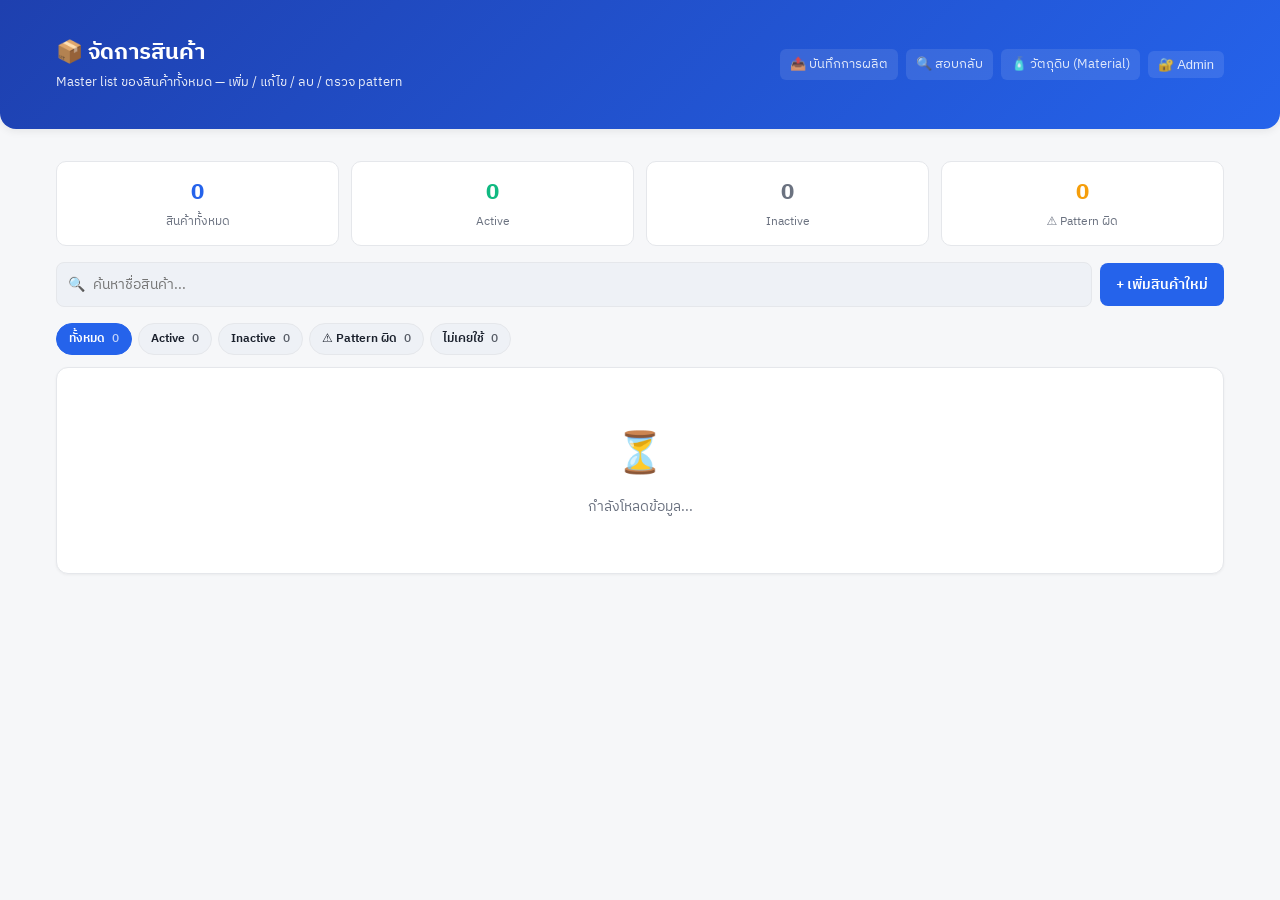
<file: products-admin.html>
<!DOCTYPE html>
<html lang="th">
<head>
<meta charset="UTF-8">
<meta name="viewport" content="width=device-width, initial-scale=1.0">
<title>จัดการสินค้า — Asia Paper Tube</title>
<link rel="preconnect" href="https://fonts.googleapis.com">
<link rel="preconnect" href="https://fonts.gstatic.com" crossorigin>
<link href="https://fonts.googleapis.com/css2?family=IBM+Plex+Sans+Thai:wght@400;500;600;700;800&family=JetBrains+Mono:wght@400;500;700&display=swap" rel="stylesheet">
<style>
  * { box-sizing: border-box; margin: 0; padding: 0; }
  :root {
    --bg: #f6f7f9;
    --panel: #ffffff;
    --panel-2: #eef1f6;
    --text: #1a202c;
    --text-dim: #6b7280;
    --border: #e5e7eb;
    --accent: #2563eb;
    --accent-2: #1d4ed8;
    --success: #10b981;
    --warning: #f59e0b;
    --danger: #dc2626;
    --tag-bg: #dbeafe;
    --tag-color: #1e3a8a;
  }
  body {
    font-family: 'IBM Plex Sans Thai', system-ui, sans-serif;
    background: var(--bg);
    color: var(--text);
    line-height: 1.5;
    min-height: 100vh;
  }
  .container { max-width: 1200px; margin: 0 auto; padding: 16px; }

  header {
    background: linear-gradient(135deg, #1e40af, #2563eb);
    color: white;
    padding: 20px 16px;
    margin-bottom: 16px;
    border-radius: 0 0 16px 16px;
    box-shadow: 0 2px 8px rgba(0,0,0,0.08);
  }
  header h1 { font-size: 22px; margin-bottom: 4px; }
  header p { font-size: 13px; opacity: 0.9; }
  header .header-row { display: flex; justify-content: space-between; align-items: center; gap: 12px; flex-wrap: wrap; }

  .nav-link {
    color: rgba(255,255,255,0.85);
    text-decoration: none;
    font-size: 13px;
    padding: 6px 10px;
    border-radius: 6px;
    background: rgba(255,255,255,0.1);
    transition: background 0.15s;
  }
  .nav-link:hover { background: rgba(255,255,255,0.2); }

  .panel {
    background: var(--panel);
    border-radius: 12px;
    padding: 16px;
    margin-bottom: 16px;
    box-shadow: 0 1px 3px rgba(0,0,0,0.05);
    border: 1px solid var(--border);
  }
  .panel-title {
    font-size: 16px;
    font-weight: 700;
    margin-bottom: 12px;
    display: flex;
    align-items: center;
    gap: 8px;
  }

  .toolbar {
    display: flex;
    gap: 8px;
    margin-bottom: 16px;
    flex-wrap: wrap;
    align-items: center;
  }
  .search-wrap {
    flex: 1;
    min-width: 220px;
    position: relative;
  }
  .search-input {
    width: 100%;
    padding: 10px 14px 10px 36px;
    background: var(--panel-2);
    border: 1.5px solid var(--border);
    border-radius: 8px;
    font-size: 14px;
    color: var(--text);
    font-family: inherit;
  }
  .search-input:focus { outline: none; border-color: var(--accent); background: white; }
  .search-icon {
    position: absolute; left: 12px; top: 50%; transform: translateY(-50%);
    color: var(--text-dim); font-size: 14px;
  }

  .btn {
    padding: 10px 16px;
    border: none;
    border-radius: 8px;
    font-size: 14px;
    font-weight: 600;
    cursor: pointer;
    transition: opacity 0.15s, transform 0.05s;
    font-family: inherit;
  }
  .btn:hover { opacity: 0.9; }
  .btn:active { transform: translateY(1px); }
  .btn:disabled { opacity: 0.5; cursor: not-allowed; }
  .btn-primary { background: var(--accent); color: white; }
  .btn-secondary { background: var(--panel-2); color: var(--text); border: 1.5px solid var(--border); }
  .btn-danger { background: var(--danger); color: white; }
  .btn-success { background: var(--success); color: white; }
  .btn-sm { padding: 6px 10px; font-size: 13px; }

  /* Stats cards */
  .stats {
    display: grid;
    grid-template-columns: repeat(auto-fit, minmax(140px, 1fr));
    gap: 12px;
    margin-bottom: 16px;
  }
  .stat-card {
    background: var(--panel);
    border: 1px solid var(--border);
    border-radius: 10px;
    padding: 14px;
    text-align: center;
  }
  .stat-card .num { font-size: 22px; font-weight: 800; color: var(--accent); }
  .stat-card .label { font-size: 12px; color: var(--text-dim); margin-top: 4px; }
  .stat-card.warn .num { color: var(--warning); }
  .stat-card.err .num { color: var(--danger); }

  /* Filter chips */
  .filters {
    display: flex;
    gap: 6px;
    flex-wrap: wrap;
    margin-bottom: 12px;
  }
  .chip {
    padding: 6px 12px;
    background: var(--panel-2);
    border: 1.5px solid var(--border);
    border-radius: 16px;
    font-size: 12px;
    font-weight: 600;
    cursor: pointer;
    transition: all 0.15s;
    user-select: none;
  }
  .chip:hover { background: var(--tag-bg); border-color: var(--accent); }
  .chip.active { background: var(--accent); color: white; border-color: var(--accent); }
  .chip-count { opacity: 0.7; font-weight: 500; margin-left: 4px; }

  /* Product table */
  .product-table {
    width: 100%;
    border-collapse: collapse;
    font-size: 14px;
  }
  .product-table th {
    background: var(--panel-2);
    padding: 10px 12px;
    text-align: left;
    font-weight: 700;
    font-size: 12px;
    color: var(--text-dim);
    text-transform: uppercase;
    border-bottom: 1.5px solid var(--border);
  }
  .product-table td {
    padding: 10px 12px;
    border-bottom: 1px solid var(--border);
    vertical-align: middle;
  }
  .product-table tr:hover { background: var(--panel-2); }
  .product-table .col-name { font-weight: 600; }
  .product-table .col-status { text-align: center; }
  .product-table .col-actions { text-align: right; width: 160px; }
  .product-table .col-uses { width: 80px; text-align: center; color: var(--text-dim); }

  .status-tag {
    display: inline-block;
    padding: 3px 8px;
    border-radius: 4px;
    font-size: 11px;
    font-weight: 700;
  }
  .status-ok { background: #d1fae5; color: #065f46; }
  .status-warn { background: #fef3c7; color: #92400e; }
  .status-err { background: #fee2e2; color: #991b1b; }
  .status-inactive { background: #f3f4f6; color: #6b7280; }

  .empty {
    text-align: center;
    padding: 40px 20px;
    color: var(--text-dim);
    font-size: 14px;
  }
  .empty .emoji { font-size: 40px; margin-bottom: 12px; display: block; }

  /* Modal */
  .modal-overlay {
    position: fixed; inset: 0;
    background: rgba(0,0,0,0.6);
    z-index: 9999;
    display: none;
    align-items: center;
    justify-content: center;
    padding: 16px;
  }
  .modal-overlay.show { display: flex; }
  .modal {
    background: white;
    border-radius: 16px;
    max-width: 520px;
    width: 100%;
    max-height: 90vh;
    overflow-y: auto;
    padding: 24px;
    box-shadow: 0 10px 40px rgba(0,0,0,0.3);
  }
  .modal h2 { font-size: 18px; margin-bottom: 12px; }
  .form-group { margin-bottom: 14px; }
  .form-group label {
    display: block;
    font-size: 13px;
    font-weight: 600;
    margin-bottom: 6px;
    color: var(--text-dim);
  }
  .form-group input {
    width: 100%;
    padding: 10px 12px;
    border: 1.5px solid var(--border);
    border-radius: 8px;
    font-size: 14px;
    font-family: inherit;
  }
  .form-group input:focus { outline: none; border-color: var(--accent); }
  .modal-error {
    display: none;
    padding: 8px 12px;
    background: #fee;
    border: 1px solid #fcc;
    color: #c00;
    border-radius: 6px;
    font-size: 13px;
    margin-bottom: 12px;
  }
  .modal-actions {
    display: flex;
    gap: 8px;
    justify-content: flex-end;
    margin-top: 16px;
  }

  /* Validation panel */
  .validation-panel {
    background: #fffbeb;
    border: 1px solid #fbbf24;
    border-radius: 8px;
    padding: 10px 12px;
    margin-bottom: 12px;
    font-size: 13px;
    color: #92400e;
    display: none;
  }
  .validation-panel.show { display: block; }
  .validation-panel strong { color: #78350f; }
  .validation-panel .suggest-btn {
    background: var(--success);
    color: white;
    border: none;
    padding: 4px 10px;
    border-radius: 4px;
    font-size: 12px;
    font-weight: 600;
    cursor: pointer;
    margin-left: 8px;
  }

  .toast {
    position: fixed;
    bottom: 20px;
    left: 50%;
    transform: translateX(-50%);
    background: var(--text);
    color: white;
    padding: 12px 18px;
    border-radius: 8px;
    font-size: 14px;
    box-shadow: 0 4px 16px rgba(0,0,0,0.2);
    z-index: 10000;
    opacity: 0;
    transition: opacity 0.2s;
  }
  .toast.show { opacity: 1; }
  .toast.error { background: var(--danger); }
  .toast.success { background: var(--success); }
</style>
</head>
<body>

<!-- Admin login modal (reuse pattern from dashboard) -->
<div id="admin-login-modal" class="modal-overlay">
  <div class="modal">
    <h2>🔐 Admin Login</h2>
    <p style="font-size:13px;color:var(--text-dim);margin-bottom:14px;">
      หน้านี้สำหรับ admin เท่านั้น กรุณา login เพื่อจัดการสินค้า
    </p>
    <div class="form-group">
      <label>Username</label>
      <input type="text" id="admin-login-username" autocomplete="username">
    </div>
    <div class="form-group">
      <label>Password</label>
      <input type="password" id="admin-login-password" autocomplete="current-password">
    </div>
    <div id="admin-login-error" class="modal-error"></div>
    <div class="modal-actions">
      <button id="btn-back-home" class="btn btn-secondary">← กลับหน้าหลัก</button>
      <button id="btn-admin-do-login" class="btn btn-primary">เข้าสู่ระบบ</button>
    </div>
  </div>
</div>

<!-- Add/Edit Product Modal -->
<div id="product-modal" class="modal-overlay">
  <div class="modal">
    <h2 id="product-modal-title">เพิ่มสินค้าใหม่</h2>
    <div class="form-group">
      <label>ชื่อสินค้า (Product Name)</label>
      <input type="text" id="product-name-input" placeholder="เช่น AT-234xT7.5 หรือ TVP">
    </div>
    <div id="validation-feedback" class="validation-panel">
      <div id="validation-message"></div>
    </div>
    <div class="form-group">
      <label style="display:flex; align-items:center; gap:8px; cursor:pointer;">
        <input type="checkbox" id="product-active-input" checked style="width:auto;">
        <span>Active (แสดงในรายการเลือกสินค้า)</span>
      </label>
    </div>
    <div id="product-modal-error" class="modal-error"></div>
    <div class="modal-actions">
      <button id="btn-modal-cancel" class="btn btn-secondary">ยกเลิก</button>
      <button id="btn-modal-save" class="btn btn-primary">บันทึก</button>
    </div>
  </div>
</div>

<!-- Confirm Delete Modal -->
<div id="confirm-delete-modal" class="modal-overlay">
  <div class="modal" style="max-width:420px;">
    <h2 style="color:var(--danger);">⚠️ ยืนยันการลบ</h2>
    <p style="font-size:14px; margin-bottom:8px;">ต้องการลบสินค้า <strong id="confirm-delete-name"></strong> หรือไม่?</p>
    <p style="font-size:13px; color:var(--text-dim); margin-bottom:16px;">
      <span id="confirm-delete-warning"></span>
    </p>
    <div class="modal-actions">
      <button id="btn-confirm-cancel" class="btn btn-secondary">ยกเลิก</button>
      <button id="btn-confirm-delete" class="btn btn-danger">ลบสินค้า</button>
    </div>
  </div>
</div>

<header>
  <div class="container">
    <div class="header-row">
      <div>
        <h1>📦 จัดการสินค้า</h1>
        <p>Master list ของสินค้าทั้งหมด — เพิ่ม / แก้ไข / ลบ / ตรวจ pattern</p>
      </div>
      <div style="display:flex; gap:8px; align-items:center;">
        <a href="index.html" class="nav-link">📤 บันทึกการผลิต</a>
        <a href="dashboard.html" class="nav-link">🔍 สอบกลับ</a>
        <a href="material-in.html" class="nav-link">🧴 วัตถุดิบ (Material)</a>
        <button id="btn-admin-status" class="nav-link" style="border:none; cursor:pointer;">🔐 Admin</button>
      </div>
    </div>
  </div>
</header>

<main class="container">
  <!-- Stats -->
  <div class="stats">
    <div class="stat-card">
      <div class="num" id="stat-total">0</div>
      <div class="label">สินค้าทั้งหมด</div>
    </div>
    <div class="stat-card">
      <div class="num" id="stat-active" style="color:var(--success)">0</div>
      <div class="label">Active</div>
    </div>
    <div class="stat-card">
      <div class="num" id="stat-inactive" style="color:var(--text-dim)">0</div>
      <div class="label">Inactive</div>
    </div>
    <div class="stat-card warn">
      <div class="num" id="stat-pattern-issues">0</div>
      <div class="label">⚠️ Pattern ผิด</div>
    </div>
  </div>

  <!-- Toolbar -->
  <div class="toolbar">
    <div class="search-wrap">
      <span class="search-icon">🔍</span>
      <input type="text" id="search-input" class="search-input" placeholder="ค้นหาชื่อสินค้า...">
    </div>
    <button id="btn-add" class="btn btn-primary">+ เพิ่มสินค้าใหม่</button>
  </div>

  <!-- Filters -->
  <div class="filters">
    <div class="chip active" data-filter="all">ทั้งหมด <span class="chip-count" id="cnt-all">0</span></div>
    <div class="chip" data-filter="active">Active <span class="chip-count" id="cnt-active">0</span></div>
    <div class="chip" data-filter="inactive">Inactive <span class="chip-count" id="cnt-inactive">0</span></div>
    <div class="chip" data-filter="pattern-issues">⚠️ Pattern ผิด <span class="chip-count" id="cnt-issues">0</span></div>
    <div class="chip" data-filter="unused">ไม่เคยใช้ <span class="chip-count" id="cnt-unused">0</span></div>
  </div>

  <!-- Product list -->
  <div class="panel">
    <div id="product-list-container">
      <div class="empty">
        <span class="emoji">⏳</span>
        <div>กำลังโหลดข้อมูล...</div>
      </div>
    </div>
  </div>
</main>

<div id="toast" class="toast"></div>

<script type="module">
import { createClient } from 'https://esm.sh/@supabase/supabase-js@2';

const SUPABASE_URL = 'https://lfrwghrlxaordpxrqyij.supabase.co';
const SUPABASE_ANON_KEY = 'eyJhbGciOiJIUzI1NiIsInR5cCI6IkpXVCJ9.eyJpc3MiOiJzdXBhYmFzZSIsInJlZiI6ImxmcndnaHJseGFvcmRweHJxeWlqIiwicm9sZSI6ImFub24iLCJpYXQiOjE3NzY4MzQ5MjgsImV4cCI6MjA5MjQxMDkyOH0.M13hI5TUqEL8iVmGM3pWcjbyULSx_n7VPgI2TcHnNZA';

const supabase = createClient(SUPABASE_URL, SUPABASE_ANON_KEY);

// ==================== ADMIN AUTH (Phase C Hybrid) ====================
let currentAdmin = null;
const savedAdmin = sessionStorage.getItem('paper_admin');
if (savedAdmin) {
  try { currentAdmin = JSON.parse(savedAdmin); } catch(e) {}
}

function escapeHtml(s) {
  if (s == null) return '';
  return String(s).replace(/[&<>"']/g, c => ({'&':'&amp;','<':'&lt;','>':'&gt;','"':'&quot;',"'":"&#39;"}[c]));
}

function showToast(msg, type) {
  const t = document.getElementById('toast');
  t.textContent = msg;
  t.className = 'toast show';
  if (type === 'error' || type === true) t.classList.add('error');
  else if (type === 'success') t.classList.add('success');
  setTimeout(() => t.classList.remove('show'), 2800);
}

// ==================== PATTERN VALIDATION ====================
function validateProductPattern(name) {
  if (!name) return { valid: true, suggested: null, reason: '' };
  const s = String(name).trim();

  const upPrefix = (p) => /^[a-z\.&\@]+$/.test(p) ? p.toUpperCase() : p;
  const needsUppercase = (p) => /^[a-z\.&\@]+$/.test(p);

  if (/^(SKIC|TKIC|VKPC)/i.test(s)) {
    if (needsUppercase(s.split(/[-_\d]/)[0])) {
      return {
        valid: false, suggested: s.toUpperCase(),
        reason: 'lowercase-skic', message: 'ชื่อกลุ่ม SKIC ควรเป็นพิมพ์ใหญ่ทั้งหมด',
        label: '⚠️ ตัวพิมพ์'
      };
    }
    return { valid: true, suggested: null, reason: 'exempt-skic-group', label: '✓ ยกเว้น (SKIC group)' };
  }

  if (!/[-_0-9xX]/.test(s)) {
    if (needsUppercase(s)) {
      return {
        valid: false, suggested: upPrefix(s),
        reason: 'lowercase-plain', message: 'ชื่อสินค้าควรเป็นพิมพ์ใหญ่',
        label: '⚠️ ตัวพิมพ์'
      };
    }
    return { valid: true, suggested: null, reason: 'plain-name', label: '✓ ชื่อล้วน' };
  }

  const correctMatch = s.match(/^([A-Za-zก-๙&\.\@]+)-(\d+(?:\.\d+)?[xX].*)$/);
  if (correctMatch) {
    const prefix = correctMatch[1];
    if (needsUppercase(prefix)) {
      return {
        valid: false, suggested: upPrefix(prefix) + '-' + correctMatch[2],
        reason: 'lowercase-prefix', message: 'ชื่อลูกค้าควรเป็นพิมพ์ใหญ่',
        label: '⚠️ ตัวพิมพ์'
      };
    }
    return { valid: true, suggested: null, reason: 'correct-dash-x', label: '✓ ถูก pattern' };
  }

  const codeOnly = s.match(/^([A-Za-zก-๙]+)-(\d+)$/);
  if (codeOnly) {
    const prefix = codeOnly[1];
    const fixed = needsUppercase(prefix) ? upPrefix(prefix) + '-' + codeOnly[2] : s;
    return {
      valid: false, suggested: fixed, reason: 'code-only',
      message: 'ชื่อนี้เป็นรหัสล้วน — ถ้าเป็น pattern SKIC-4400 ก็บันทึกได้',
      label: '⚠️ รหัสล้วน'
    };
  }

  const dT = s.match(/^([A-Za-zก-๙]+)-(\d+(?:\.\d+)?)-T(\d+(?:\.\d+)?)(.*)$/i);
  if (dT) {
    return {
      valid: false,
      suggested: `${upPrefix(dT[1])}-${dT[2]}xT${dT[3]}${dT[4]}`,
      reason: 'dash-T-needs-fix',
      message: 'ใช้ "-" คั่นขนาด ควรใช้ "x" แทน',
      label: '⚠️ pattern ผิด'
    };
  }

  const nD = s.match(/^([^-]*?)(\d+[xX].*)$/);
  if (nD && nD[1].length > 0 && !/\d$/.test(nD[1])) {
    return {
      valid: false,
      suggested: `${upPrefix(nD[1])}-${nD[2]}`,
      reason: 'no-dash-needs-fix',
      message: 'ไม่มี "-" คั่นชื่อกับขนาด',
      label: '⚠️ ขาด dash'
    };
  }

  return { valid: false, suggested: null, reason: 'unknown', message: 'pattern ไม่ตรงมาตรฐาน', label: '⚠️ pattern แปลก' };
}

// ==================== ADMIN LOGIN FLOW ====================
function showLoginModal() {
  document.getElementById('admin-login-modal').classList.add('show');
  setTimeout(() => document.getElementById('admin-login-username').focus(), 50);
}
function hideLoginModal() {
  document.getElementById('admin-login-modal').classList.remove('show');
}

async function doAdminLogin() {
  const username = document.getElementById('admin-login-username').value.trim();
  const password = document.getElementById('admin-login-password').value;
  const errorDiv = document.getElementById('admin-login-error');
  const btn = document.getElementById('btn-admin-do-login');

  if (!username || !password) {
    errorDiv.textContent = 'กรุณากรอก username และ password';
    errorDiv.style.display = 'block';
    return;
  }

  btn.disabled = true;
  btn.textContent = 'กำลังตรวจสอบ...';
  errorDiv.style.display = 'none';

  try {
    const { data, error } = await supabase
      .rpc('verify_admin_login', { p_username: username, p_password: password });
    if (error) throw error;
    if (data && data.length > 0) {
      const u = data[0];
      if (u.out_lockout_seconds > 0) {
        const min = Math.ceil(u.out_lockout_seconds / 60);
        errorDiv.textContent = `🔒 Login ผิดเกิน 5 ครั้ง — ถูก block อีก ${min} นาที`;
        errorDiv.style.display = 'block';
        return;
      }
      if (!u.out_id) {
        errorDiv.textContent = '❌ Username หรือ Password ไม่ถูกต้อง';
        errorDiv.style.display = 'block';
        return;
      }
      currentAdmin = {
        id: u.out_id,
        username: u.out_username,
        full_name: u.out_full_name,
        role: u.out_role,
        session_token: u.out_session_token
      };
      sessionStorage.setItem('paper_admin', JSON.stringify(currentAdmin));
      hideLoginModal();
      updateAdminBar();
      loadProducts();
    } else {
      errorDiv.textContent = '❌ Username หรือ Password ไม่ถูกต้อง';
      errorDiv.style.display = 'block';
    }
  } catch (err) {
    errorDiv.textContent = '❌ ' + (err.message || err);
    errorDiv.style.display = 'block';
  } finally {
    btn.disabled = false;
    btn.textContent = 'เข้าสู่ระบบ';
  }
}

function updateAdminBar() {
  const btn = document.getElementById('btn-admin-status');
  if (currentAdmin && currentAdmin.username) {
    btn.textContent = `👤 ${currentAdmin.username} 🚪`;
    btn.title = 'คลิกเพื่อ logout';
  } else {
    btn.textContent = '🔐 Login';
  }
}

async function logout() {
  if (currentAdmin?.session_token) {
    try {
      await supabase.rpc('admin_logout', { p_token: currentAdmin.session_token });
    } catch (e) { console.warn('logout RPC failed:', e); }
  }
  sessionStorage.removeItem('paper_admin');
  currentAdmin = null;
  updateAdminBar();
  showLoginModal();
}

// ==================== DATA STATE ====================
let allProducts = [];        // [{ product_name, is_active, use_count }]
let currentFilter = 'all';
let currentSearch = '';
let editingProduct = null;   // null = adding new, else editing existing

async function loadProducts() {
  const container = document.getElementById('product-list-container');
  container.innerHTML = '<div class="empty"><span class="emoji">⏳</span><div>กำลังโหลด...</div></div>';

  try {
    // Get products + count usage in batch_products
    const [{ data: products, error: prodErr }, { data: usage, error: usageErr }] = await Promise.all([
      supabase.from('products').select('product_name, is_active').order('product_name'),
      supabase.from('batch_products').select('product_name')
    ]);
    if (prodErr) throw prodErr;
    if (usageErr) throw usageErr;

    // Tally usage
    const useCounts = {};
    (usage || []).forEach(u => {
      useCounts[u.product_name] = (useCounts[u.product_name] || 0) + 1;
    });

    allProducts = (products || []).map(p => ({
      product_name: p.product_name,
      is_active: p.is_active !== false,
      use_count: useCounts[p.product_name] || 0,
      validation: validateProductPattern(p.product_name)
    }));

    renderStats();
    renderProductList();
  } catch (err) {
    console.error('Load failed:', err);
    container.innerHTML = `<div class="empty"><span class="emoji">⚠️</span><div>โหลดล้มเหลว: ${escapeHtml(err.message || err)}</div></div>`;
  }
}

function renderStats() {
  const total = allProducts.length;
  const active = allProducts.filter(p => p.is_active).length;
  const inactive = total - active;
  const issues = allProducts.filter(p => !p.validation.valid).length;
  const unused = allProducts.filter(p => p.use_count === 0).length;

  document.getElementById('stat-total').textContent = total;
  document.getElementById('stat-active').textContent = active;
  document.getElementById('stat-inactive').textContent = inactive;
  document.getElementById('stat-pattern-issues').textContent = issues;

  document.getElementById('cnt-all').textContent = total;
  document.getElementById('cnt-active').textContent = active;
  document.getElementById('cnt-inactive').textContent = inactive;
  document.getElementById('cnt-issues').textContent = issues;
  document.getElementById('cnt-unused').textContent = unused;
}

function renderProductList() {
  const container = document.getElementById('product-list-container');
  let filtered = [...allProducts];

  // Apply filter
  if (currentFilter === 'active') filtered = filtered.filter(p => p.is_active);
  else if (currentFilter === 'inactive') filtered = filtered.filter(p => !p.is_active);
  else if (currentFilter === 'pattern-issues') filtered = filtered.filter(p => !p.validation.valid);
  else if (currentFilter === 'unused') filtered = filtered.filter(p => p.use_count === 0);

  // Apply search
  if (currentSearch) {
    const q = currentSearch.toLowerCase();
    filtered = filtered.filter(p => p.product_name.toLowerCase().includes(q));
  }

  if (filtered.length === 0) {
    container.innerHTML = '<div class="empty"><span class="emoji">📭</span><div>ไม่พบสินค้าตามเงื่อนไข</div></div>';
    return;
  }

  let html = `
    <table class="product-table">
      <thead>
        <tr>
          <th>ชื่อสินค้า</th>
          <th class="col-status">Pattern</th>
          <th class="col-status">สถานะ</th>
          <th class="col-uses">ใช้ไป</th>
          <th class="col-actions">จัดการ</th>
        </tr>
      </thead>
      <tbody>
  `;

  filtered.forEach(p => {
    const v = p.validation;
    const statusClass = v.valid ? (v.reason === 'exempt-skic-group' ? 'status-ok' : 'status-ok')
                                : (v.reason === 'code-only' ? 'status-warn' : 'status-err');
    const activeClass = p.is_active ? 'status-ok' : 'status-inactive';
    const activeLabel = p.is_active ? 'Active' : 'Inactive';

    html += `
      <tr data-name="${escapeHtml(p.product_name)}">
        <td class="col-name">${escapeHtml(p.product_name)}</td>
        <td class="col-status">
          <span class="status-tag ${statusClass}" title="${escapeHtml(v.message || v.reason)}">${escapeHtml(v.label)}</span>
        </td>
        <td class="col-status">
          <span class="status-tag ${activeClass}">${activeLabel}</span>
        </td>
        <td class="col-uses">${p.use_count}</td>
        <td class="col-actions">
          <button class="btn btn-sm btn-secondary" data-action="edit" data-name="${escapeHtml(p.product_name)}">✏️ แก้ไข</button>
          <button class="btn btn-sm btn-danger" data-action="delete" data-name="${escapeHtml(p.product_name)}">🗑️</button>
        </td>
      </tr>
    `;
  });

  html += '</tbody></table>';
  container.innerHTML = html;

  // wire up action buttons
  container.querySelectorAll('button[data-action]').forEach(btn => {
    btn.addEventListener('click', () => {
      const name = btn.dataset.name;
      const action = btn.dataset.action;
      const product = allProducts.find(p => p.product_name === name);
      if (!product) return;
      if (action === 'edit') openProductModal(product);
      else if (action === 'delete') openDeleteModal(product);
    });
  });
}

// ==================== ADD / EDIT PRODUCT ====================
function openProductModal(product) {
  editingProduct = product;
  const title = document.getElementById('product-modal-title');
  const input = document.getElementById('product-name-input');
  const active = document.getElementById('product-active-input');
  const err = document.getElementById('product-modal-error');
  err.style.display = 'none';

  if (product) {
    title.textContent = 'แก้ไขสินค้า';
    input.value = product.product_name;
    active.checked = product.is_active;
  } else {
    title.textContent = 'เพิ่มสินค้าใหม่';
    input.value = '';
    active.checked = true;
  }

  document.getElementById('product-modal').classList.add('show');
  updateValidationFeedback();
  setTimeout(() => input.focus(), 50);
}

function closeProductModal() {
  document.getElementById('product-modal').classList.remove('show');
  editingProduct = null;
}

function updateValidationFeedback() {
  const input = document.getElementById('product-name-input');
  const panel = document.getElementById('validation-feedback');
  const msg = document.getElementById('validation-message');
  const name = input.value.trim();

  if (!name) {
    panel.classList.remove('show');
    return;
  }
  const v = validateProductPattern(name);
  if (v.valid) {
    panel.classList.remove('show');
    return;
  }
  let html = `<strong>${escapeHtml(v.label)}</strong> — ${escapeHtml(v.message || '')}`;
  if (v.suggested && v.suggested !== name) {
    html += `<br><div style="margin-top:6px;">แนะนำ: <strong>${escapeHtml(v.suggested)}</strong><button class="suggest-btn" id="btn-use-suggest">ใช้</button></div>`;
  }
  msg.innerHTML = html;
  panel.classList.add('show');

  // wire suggest button
  const sb = document.getElementById('btn-use-suggest');
  if (sb) {
    sb.addEventListener('click', () => {
      input.value = v.suggested;
      updateValidationFeedback();
      input.focus();
    });
  }
}

async function saveProduct() {
  const input = document.getElementById('product-name-input');
  const activeInput = document.getElementById('product-active-input');
  const err = document.getElementById('product-modal-error');
  const btn = document.getElementById('btn-modal-save');

  const newName = input.value.trim();
  const isActive = activeInput.checked;

  if (!newName) {
    err.textContent = 'กรุณากรอกชื่อสินค้า';
    err.style.display = 'block';
    return;
  }

  // Check duplicate (only if it's a new product, or name changed)
  const isDuplicate = allProducts.some(p =>
    p.product_name === newName &&
    (!editingProduct || editingProduct.product_name !== newName)
  );
  if (isDuplicate) {
    err.textContent = 'มีสินค้าชื่อนี้อยู่แล้ว';
    err.style.display = 'block';
    return;
  }

  // Validate pattern; if invalid, confirm
  const v = validateProductPattern(newName);
  if (!v.valid) {
    const ok = confirm(
      `⚠️ ชื่อ "${newName}" ไม่ตรง pattern มาตรฐาน\n\n` +
      `${v.message || 'pattern ผิด'}\n\n` +
      (v.suggested && v.suggested !== newName ? `แนะนำ: ${v.suggested}\n\n` : '') +
      `ยืนยันบันทึกตามที่กรอกไหม?`
    );
    if (!ok) return;
  }

  btn.disabled = true;
  btn.textContent = 'กำลังบันทึก...';
  err.style.display = 'none';

  try {
    if (editingProduct && editingProduct.product_name !== newName) {
      // Rename: update batch_products first, then products
      const { error: bpErr } = await supabase
        .from('batch_products')
        .update({ product_name: newName })
        .eq('product_name', editingProduct.product_name);
      if (bpErr) throw bpErr;
      const { error: pErr } = await supabase
        .from('products')
        .update({ product_name: newName, is_active: isActive })
        .eq('product_name', editingProduct.product_name);
      if (pErr) throw pErr;
      showToast('✓ แก้ไขเรียบร้อย', 'success');
    } else if (editingProduct) {
      // Only is_active changed
      const { error } = await supabase
        .from('products')
        .update({ is_active: isActive })
        .eq('product_name', editingProduct.product_name);
      if (error) throw error;
      showToast('✓ อัปเดตเรียบร้อย', 'success');
    } else {
      // New product
      const { error } = await supabase
        .from('products')
        .insert({ product_name: newName, is_active: isActive });
      if (error) throw error;
      showToast('✓ เพิ่มสินค้าเรียบร้อย', 'success');
    }
    closeProductModal();
    loadProducts();
  } catch (e) {
    err.textContent = '❌ ' + (e.message || e);
    err.style.display = 'block';
  } finally {
    btn.disabled = false;
    btn.textContent = 'บันทึก';
  }
}

// ==================== DELETE ====================
let deletingProduct = null;
function openDeleteModal(product) {
  deletingProduct = product;
  document.getElementById('confirm-delete-name').textContent = product.product_name;
  const warning = document.getElementById('confirm-delete-warning');
  if (product.use_count > 0) {
    warning.innerHTML = `⚠️ สินค้านี้ถูกใช้ในการผลิตไปแล้ว <strong>${product.use_count}</strong> ครั้ง — ` +
      `การลบจะลบเฉพาะออกจาก master list ข้อมูลผลิตเก่าจะยังคงอยู่ แต่จะไม่สามารถเลือกสินค้านี้ในรอบใหม่`;
  } else {
    warning.textContent = 'สินค้านี้ยังไม่เคยถูกใช้ในการผลิต ลบได้ปลอดภัย';
  }
  document.getElementById('confirm-delete-modal').classList.add('show');
}

function closeDeleteModal() {
  document.getElementById('confirm-delete-modal').classList.remove('show');
  deletingProduct = null;
}

async function confirmDelete() {
  if (!deletingProduct) return;
  const btn = document.getElementById('btn-confirm-delete');
  btn.disabled = true;
  btn.textContent = 'กำลังลบ...';
  try {
    const { error } = await supabase
      .from('products')
      .delete()
      .eq('product_name', deletingProduct.product_name);
    if (error) throw error;
    showToast('✓ ลบเรียบร้อย', 'success');
    closeDeleteModal();
    loadProducts();
  } catch (e) {
    showToast('❌ ' + (e.message || e), 'error');
  } finally {
    btn.disabled = false;
    btn.textContent = 'ลบสินค้า';
  }
}

// ==================== EVENT WIRING ====================
document.getElementById('btn-admin-do-login').addEventListener('click', doAdminLogin);
document.getElementById('btn-back-home').addEventListener('click', () => {
  window.location.href = 'index.html';
});
document.getElementById('admin-login-password').addEventListener('keydown', e => {
  if (e.key === 'Enter') doAdminLogin();
});
document.getElementById('btn-admin-status').addEventListener('click', () => {
  if (currentAdmin && currentAdmin.username) {
    if (confirm('ต้องการ logout ใช่ไหม?')) logout();
  } else {
    showLoginModal();
  }
});

document.getElementById('search-input').addEventListener('input', e => {
  currentSearch = e.target.value;
  renderProductList();
});
document.querySelectorAll('.chip[data-filter]').forEach(chip => {
  chip.addEventListener('click', () => {
    document.querySelectorAll('.chip[data-filter]').forEach(c => c.classList.remove('active'));
    chip.classList.add('active');
    currentFilter = chip.dataset.filter;
    renderProductList();
  });
});
document.getElementById('btn-add').addEventListener('click', () => openProductModal(null));
document.getElementById('btn-modal-cancel').addEventListener('click', closeProductModal);
document.getElementById('btn-modal-save').addEventListener('click', saveProduct);
document.getElementById('product-name-input').addEventListener('input', (e) => {
  // Auto-normalize: uppercase ทุกตัวยกเว้น x (เพราะ x เป็นตัวคั่นขนาด)
  let normalized = e.target.value.replace(/[a-wyz]/g, c => c.toUpperCase());
  normalized = normalized.replace(/(\d|\.)X(\d|T)/g, '$1x$2');
  if (normalized !== e.target.value) {
    const cursorPos = e.target.selectionStart;
    e.target.value = normalized;
    e.target.setSelectionRange(cursorPos, cursorPos);
  }
  updateValidationFeedback();
});
document.getElementById('btn-confirm-cancel').addEventListener('click', closeDeleteModal);
document.getElementById('btn-confirm-delete').addEventListener('click', confirmDelete);

// Init: require login first
updateAdminBar();
if (currentAdmin && currentAdmin.session_token) {
  loadProducts();
} else {
  showLoginModal();
}
</script>

</body>
</html>
</file>
